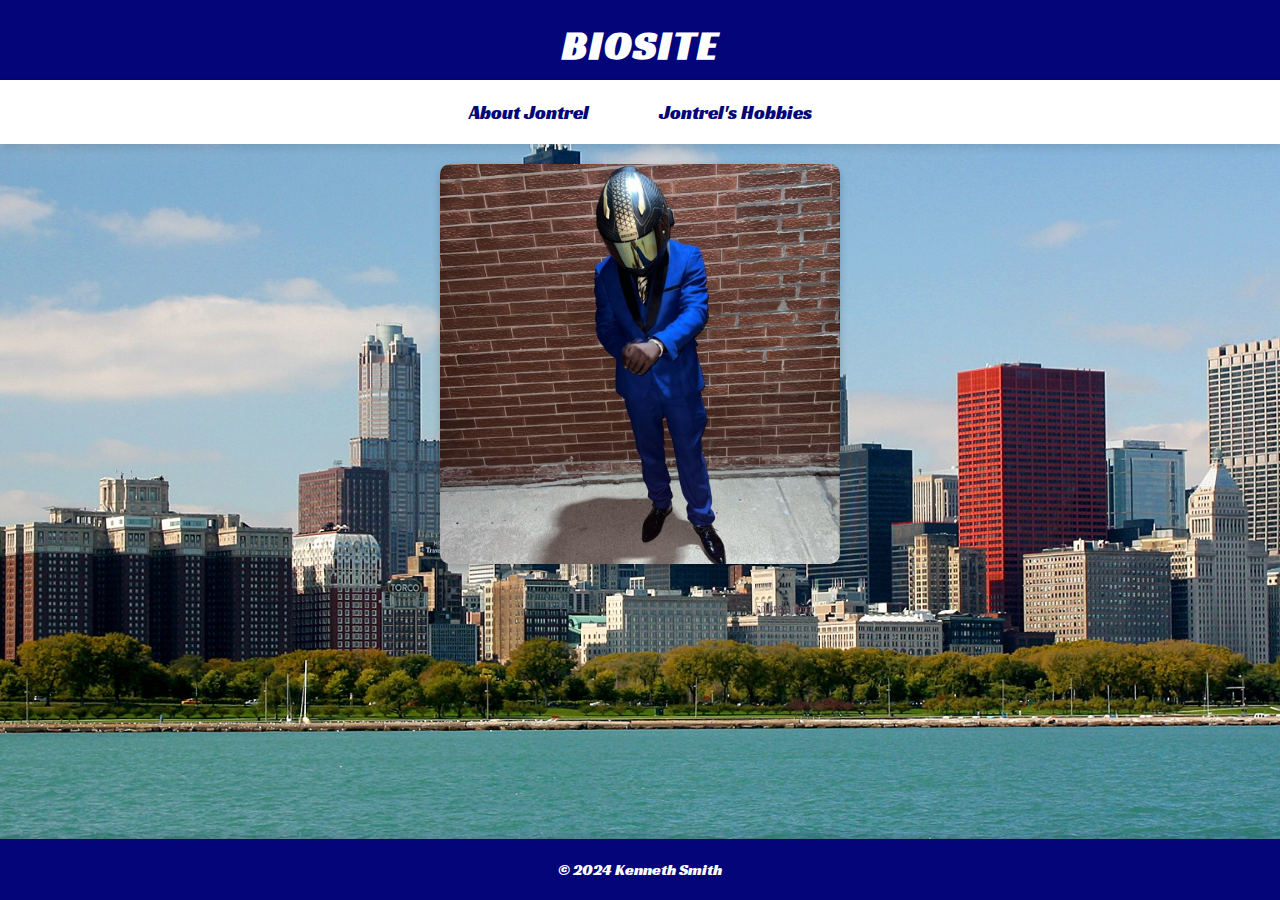
<file: index.html>
<!DOCTYPE html>
<html lang="en">
<head>
    <meta charset="UTF-8">
    <meta name="viewport" content="width=device-width, initial-scale=1.0">
    <title>bioSite Landing Page</title>
    <link rel="stylesheet" href="bioSite.css">
    <link rel="preconnect" href="https://fonts.googleapis.com">
    <link rel="preconnect" href="https://fonts.gstatic.com" crossorigin>
    <link href="https://fonts.googleapis.com/css2?family=Racing+Sans+One&display=swap" rel="stylesheet">
</head>

<body>
    <header>
        <h1>bioSite</h1>
    </header>

    <nav class="bioSite-sections">
        <a href="about_page.html">About Jontrel</a>
        <a href="hobbies_page.html">Jontrel's Hobbies</a>
    </nav>

    <main id="container">
        <section class="profile">
            <img class="profile-pic" src="images/IMG_4617.JPG" alt="Jontrel wearing a blue suit">
        </section>
    </main>

    <footer>
        <p>&copy; 2024 Kenneth Smith</p>
    </footer>
</body>
</html>
</file>
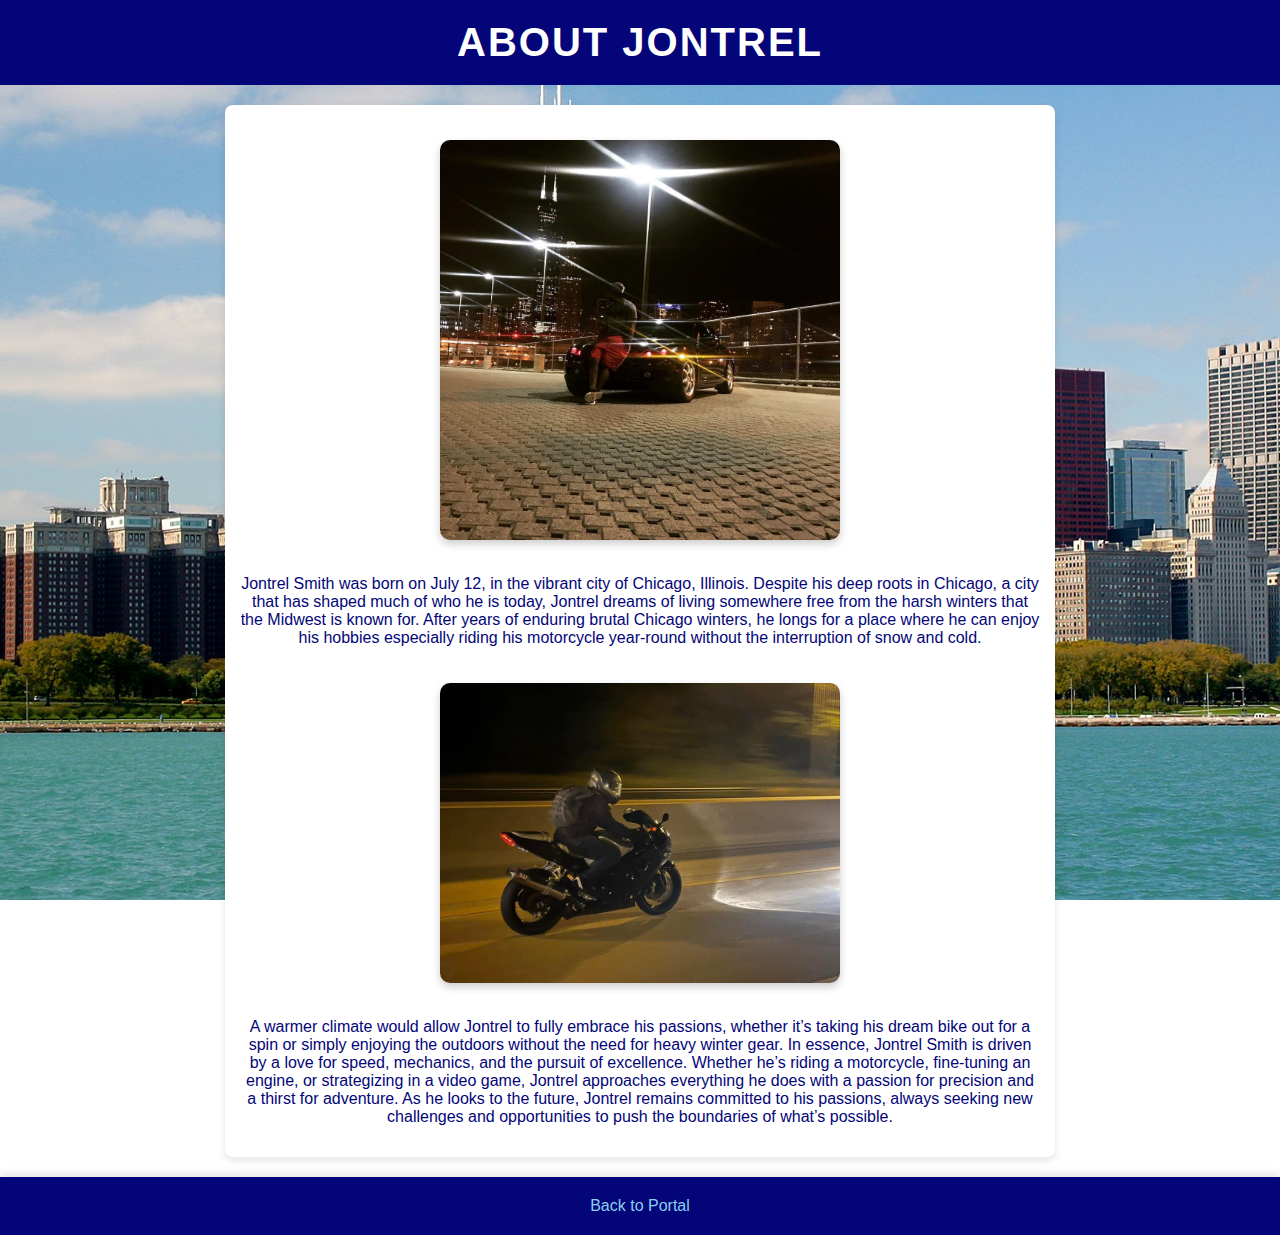
<file: about_page.html>
<!DOCTYPE html>
<html lang="en">
<head>
    <meta charset="UTF-8">
    <meta name="viewport" content="width=device-width, initial-scale=1.0">
    <title>About Jontrel</title>
    <link rel="stylesheet" href="bioSite.css">
</head>

<body>
    <header>
        <h1>About Jontrel</h1>
    </header>

    <main id="container">
        <section class="about-section">
            <img class="images" src="images/IMG_4620.JPG" alt="Jontrel in front of a vehicle">
            <p>
                Jontrel Smith was born on July 12, in the vibrant city of Chicago, Illinois. Despite his deep roots in Chicago, 
                a city that has shaped much of who he is today, Jontrel dreams of living somewhere free from the harsh winters 
                that the Midwest is known for. After years of enduring brutal Chicago winters, he longs for a place where 
                he can enjoy his hobbies especially riding his motorcycle year-round without the interruption of snow and cold. 
            </p>
            <img class="images" src="images/IMG_4623.JPG" alt="Jontrel riding a motorcycle">
            <p>
                A warmer climate would allow Jontrel to fully embrace his passions, whether it’s taking his dream bike out for a 
                spin or simply enjoying the outdoors without the need for heavy winter gear. In essence, Jontrel Smith is driven 
                by a love for speed, mechanics, and the pursuit of excellence. Whether he’s riding a motorcycle, fine-tuning an 
                engine, or strategizing in a video game, Jontrel approaches everything he does with a passion for precision and a 
                thirst for adventure. As he looks to the future, Jontrel remains committed to his passions, always seeking new 
                challenges and opportunities to push the boundaries of what’s possible.
            </p>
        </section>
    </main>

    <footer>
        <a href="index.html">Back to Portal</a>
    </footer>
</body>
</html>
</file>
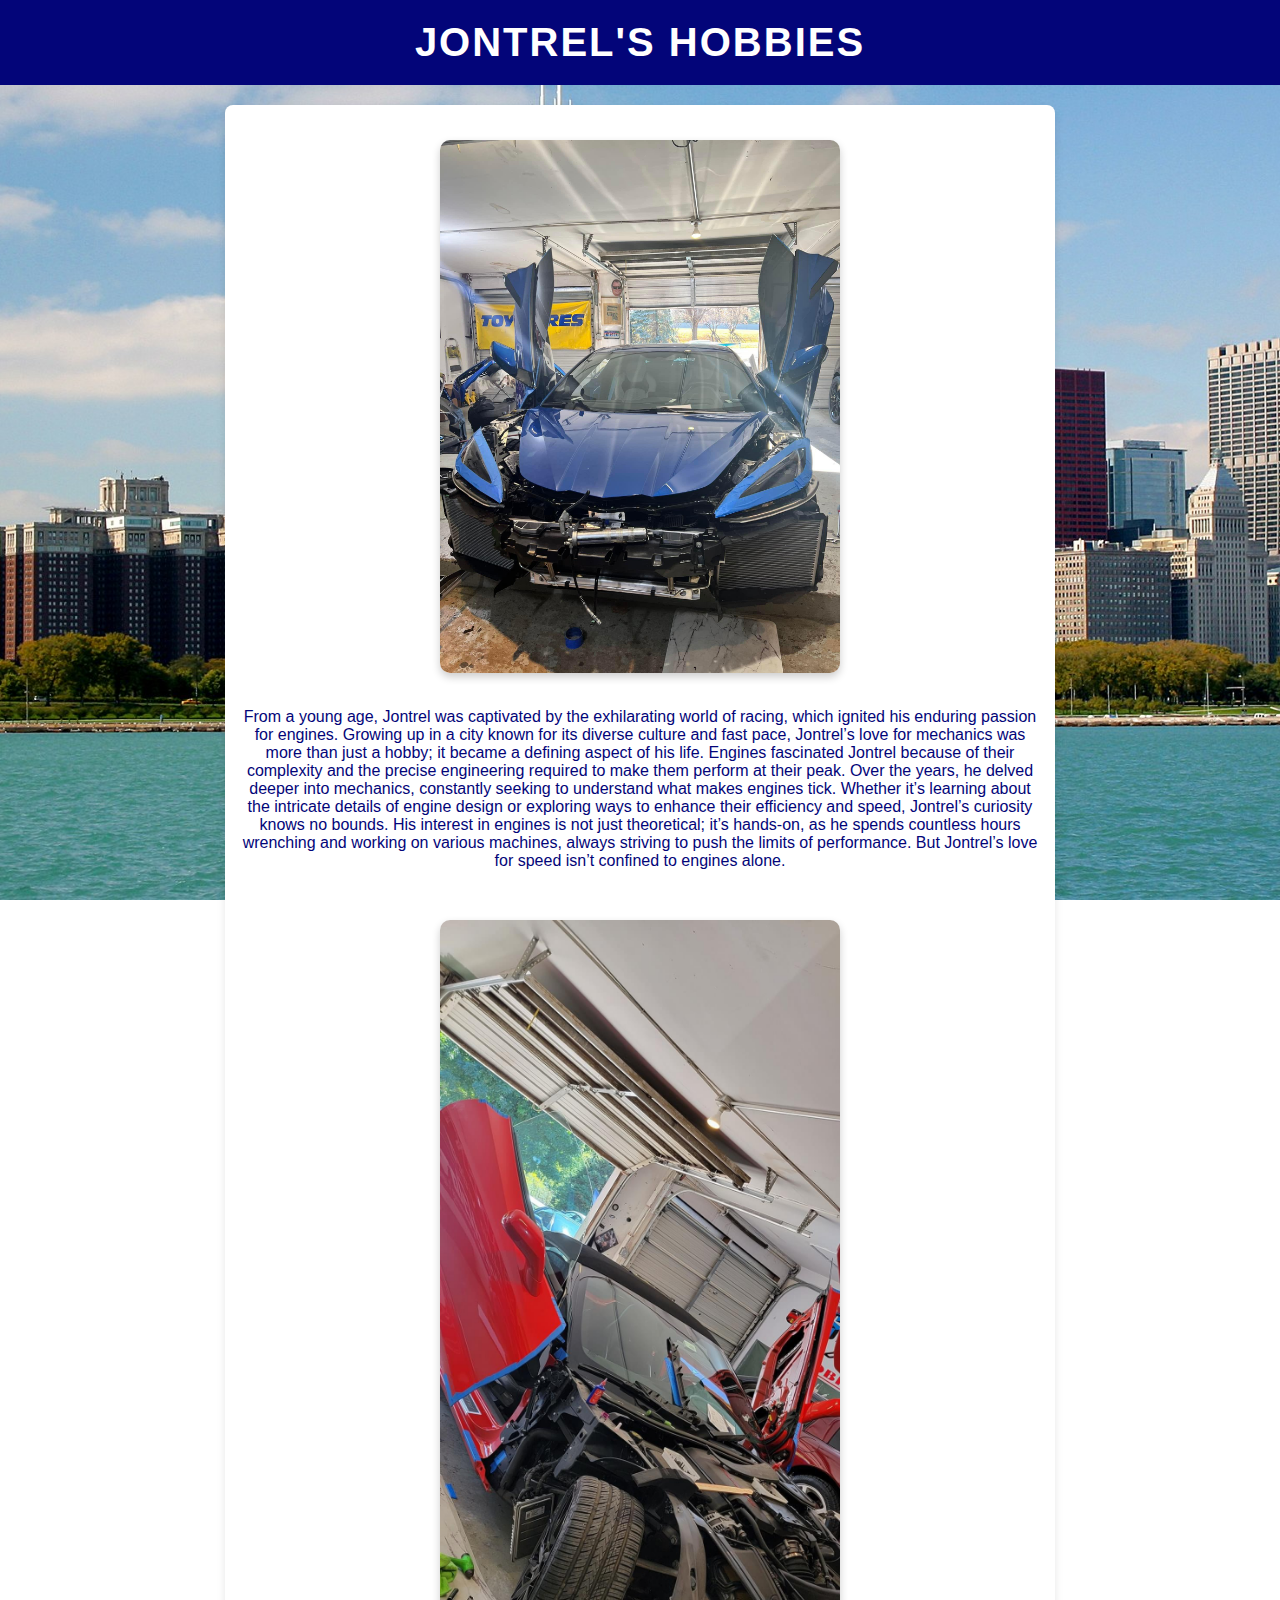
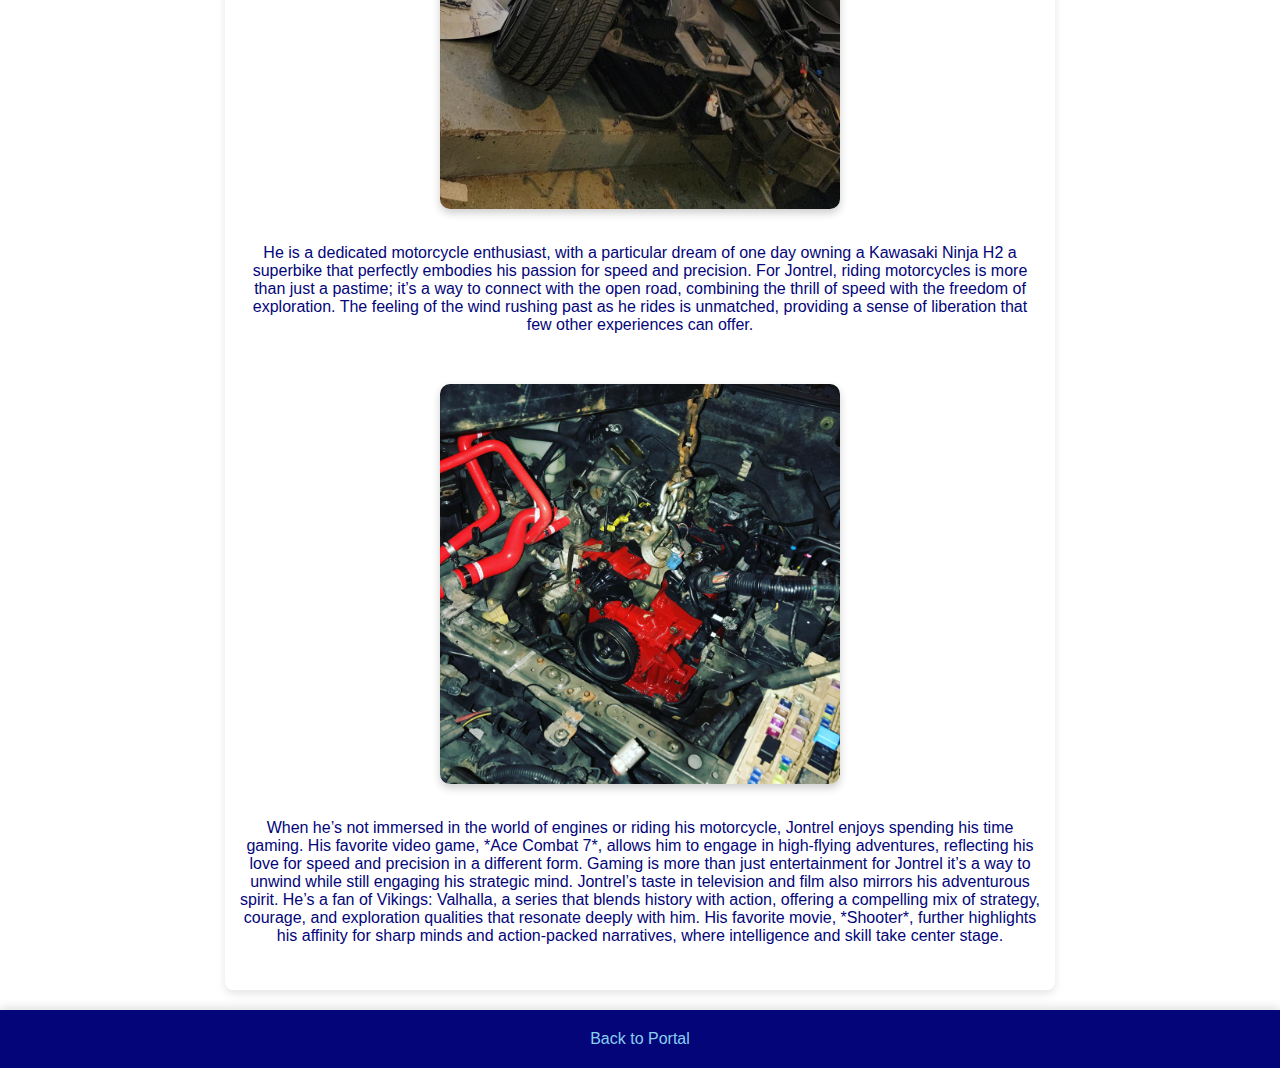
<file: hobbies_page.html>
<!DOCTYPE html>
<html lang="en">
<head>
    <meta charset="UTF-8">
    <meta name="viewport" content="width=device-width, initial-scale=1.0">
    <title>Jontrel's Hobbies</title>
    <link rel="stylesheet" href="bioSite.css">
</head>
<body>
    <header>
        <h1>Jontrel's Hobbies</h1>
    </header>

    <main id="container">
        <section class="hobbies-section">
            <article>
                <img class="images" src="images/IMG_4624.JPG" alt="A blue Corvette">
                <p>
                    From a young age, Jontrel was captivated by the exhilarating world of racing, which ignited his enduring 
                    passion for engines. Growing up in a city known for its diverse culture and fast pace, Jontrel’s love for 
                    mechanics was more than just a hobby; it became a defining aspect of his life. Engines fascinated Jontrel 
                    because of their complexity and the precise engineering required to make them perform at their peak. Over 
                    the years, he delved deeper into mechanics, constantly seeking to understand what makes engines tick. 
                    Whether it’s learning about the intricate details of engine design or exploring ways to enhance their efficiency 
                    and speed, Jontrel’s curiosity knows no bounds. His interest in engines is not just theoretical; it’s hands-on, 
                    as he spends countless hours wrenching and working on various machines, always striving to push the limits of performance.
                    But Jontrel’s love for speed isn’t confined to engines alone.
                </p>
            </article>

            <article>
                <img class="images" src="images/IMG_4622.JPG" alt="Man on a motorcycle">
                <p>
                    He is a dedicated motorcycle enthusiast, with a particular 
                    dream of one day owning a Kawasaki Ninja H2 a superbike that perfectly embodies his passion for speed and precision. 
                    For Jontrel, riding motorcycles is more than just a pastime; it’s a way to connect with the open road, combining the 
                    thrill of speed with the freedom of exploration. The feeling of the wind rushing past as he rides is unmatched, providing 
                    a sense of liberation that few other experiences can offer.
                </p>
            </article>

            <article>
                <img class="images" src="images/IMG_4619.JPG" alt="An engine">
                <p>
                    When he’s not immersed in the world of engines or riding his 
                    motorcycle, Jontrel enjoys spending his time gaming. His favorite video game, *Ace Combat 7*, allows him to engage in 
                    high-flying adventures, reflecting his love for speed and precision in a different form. Gaming is more than just entertainment 
                    for Jontrel it’s a way to unwind while still engaging his strategic mind. Jontrel’s taste in television and film also mirrors 
                    his adventurous spirit. He’s a fan of Vikings: Valhalla, a series that blends history with action, offering a compelling 
                    mix of strategy, courage, and exploration qualities that resonate deeply with him. His favorite movie, *Shooter*, further 
                    highlights his affinity for sharp minds and action-packed narratives, where intelligence and skill take center stage.
                </p>
            </article>
        </section>
    </main>

    <footer>
        <a href="index.html">Back to Portal</a>
    </footer>
</body>
</html>
</file>
<file: bioSite.css>
html, body {
    height: 100%;
    margin: 0;
    padding: 0;
    display: flex; /* Enables flexbox layout */
    flex-direction: column; /* Stacks child elements vertically */
}

body {
    font-family: "Racing Sans One", sans-serif;
    font-weight: 400;
    font-style: normal;
    color: #030579;
    background-image: url(images/background.jpg);
    background-repeat: no-repeat;
    background-size: cover;
    background-position: center;
    animation: slideBackground 30s linear infinite;
    background-attachment: fixed;
}

@keyframes slideBackground {
    0% {
        background-position: 0% 50%;
    }
    100% {
        background-position: 100% 50%;
    }
}

main {
    display: flex;
    flex-direction: column;
    align-items: center;
    justify-content: flex-start;
    flex: 1; /* Allow main to grow and fill available space */
}

#container {
    width: 100%; /* Ensure container takes full width */
}

/* Header styles */
header {
    background-color: #030579;
    padding: 20px 0;
    text-align: center;
}

header h1 {
    color: white;
    font-size: 2.5rem;
    margin: 0;
    letter-spacing: 2px;
    text-transform: uppercase;
}

nav.bioSite-sections {
    display: flex;
    justify-content: center;
    background-color: #ffffff;
    box-shadow: 0 4px 8px rgba(0, 0, 0, 0.1);
    padding: 10px 0;
    margin-top: -10px; /* Pulls it closer to the header */
}

nav.bioSite-sections a {
    text-decoration: none;
    color: #030579;
    font-size: 1.2rem;
    padding: 10px 20px;
    margin: 0 15px;
    border-radius: 5px;
    transition: background-color 0.3s, color 0.3s;
}

nav.bioSite-sections a:hover {
    background-color: #030579;
    color: #fff;
}

/* Add hover effects and smooth transitions for interaction */
nav.bioSite-sections a:active {
    background-color: #89CFF0;
    color: #030579;
}

nav.bioSite-sections a:focus {
    outline: none;
    box-shadow: 0 0 5px #89CFF0;
}

/* Footer styles */
footer {
    background-color: #030579; /* Same dark blue as the header */
    color: white; /* White text for contrast */
    text-align: center; /* Center the content */
    padding: 20px 0; /* Space around the text */
    font-size: 1rem; /* Adjusts text size */
    box-shadow: 0 -4px 8px rgba(0, 0, 0, 0.1); /* Adds a shadow effect */
    margin-top: auto; /* Push footer to the bottom */
}

footer p {
    margin: 0; /* Ensures no extra space around the text */
}

footer a {
    color: #89CFF0; /* Optional: link color */
    text-decoration: none;
}

footer a:hover {
    text-decoration: underline;
}

/* Profile and Image styles */
.profile-pic, .images {
    width: 100%;
    height: auto;
    max-width: 400px;
    margin: 20px 0;
    border-radius: 10px;
    box-shadow: 0 4px 8px rgba(0, 0, 0, 0.2);
}

.about-section, .hobbies-section {
    max-width: 800px;
    margin: 20px auto;
    padding: 15px;
    background-color: white;
    border-radius: 8px;
    box-shadow: 0 4px 8px rgba(0, 0, 0, 0.1);
    text-align: center;
}

.about-section img, .hobbies-section img {
    margin-bottom: 15px;
}

.hobbies-section article {
    margin-bottom: 30px;
}

/* Media Query for smaller devices */
@media (max-width: 768px) {
    .images {
        max-width: 300px;
    }

    h1 {
        font-size: 2em;
    }
}
</file>
